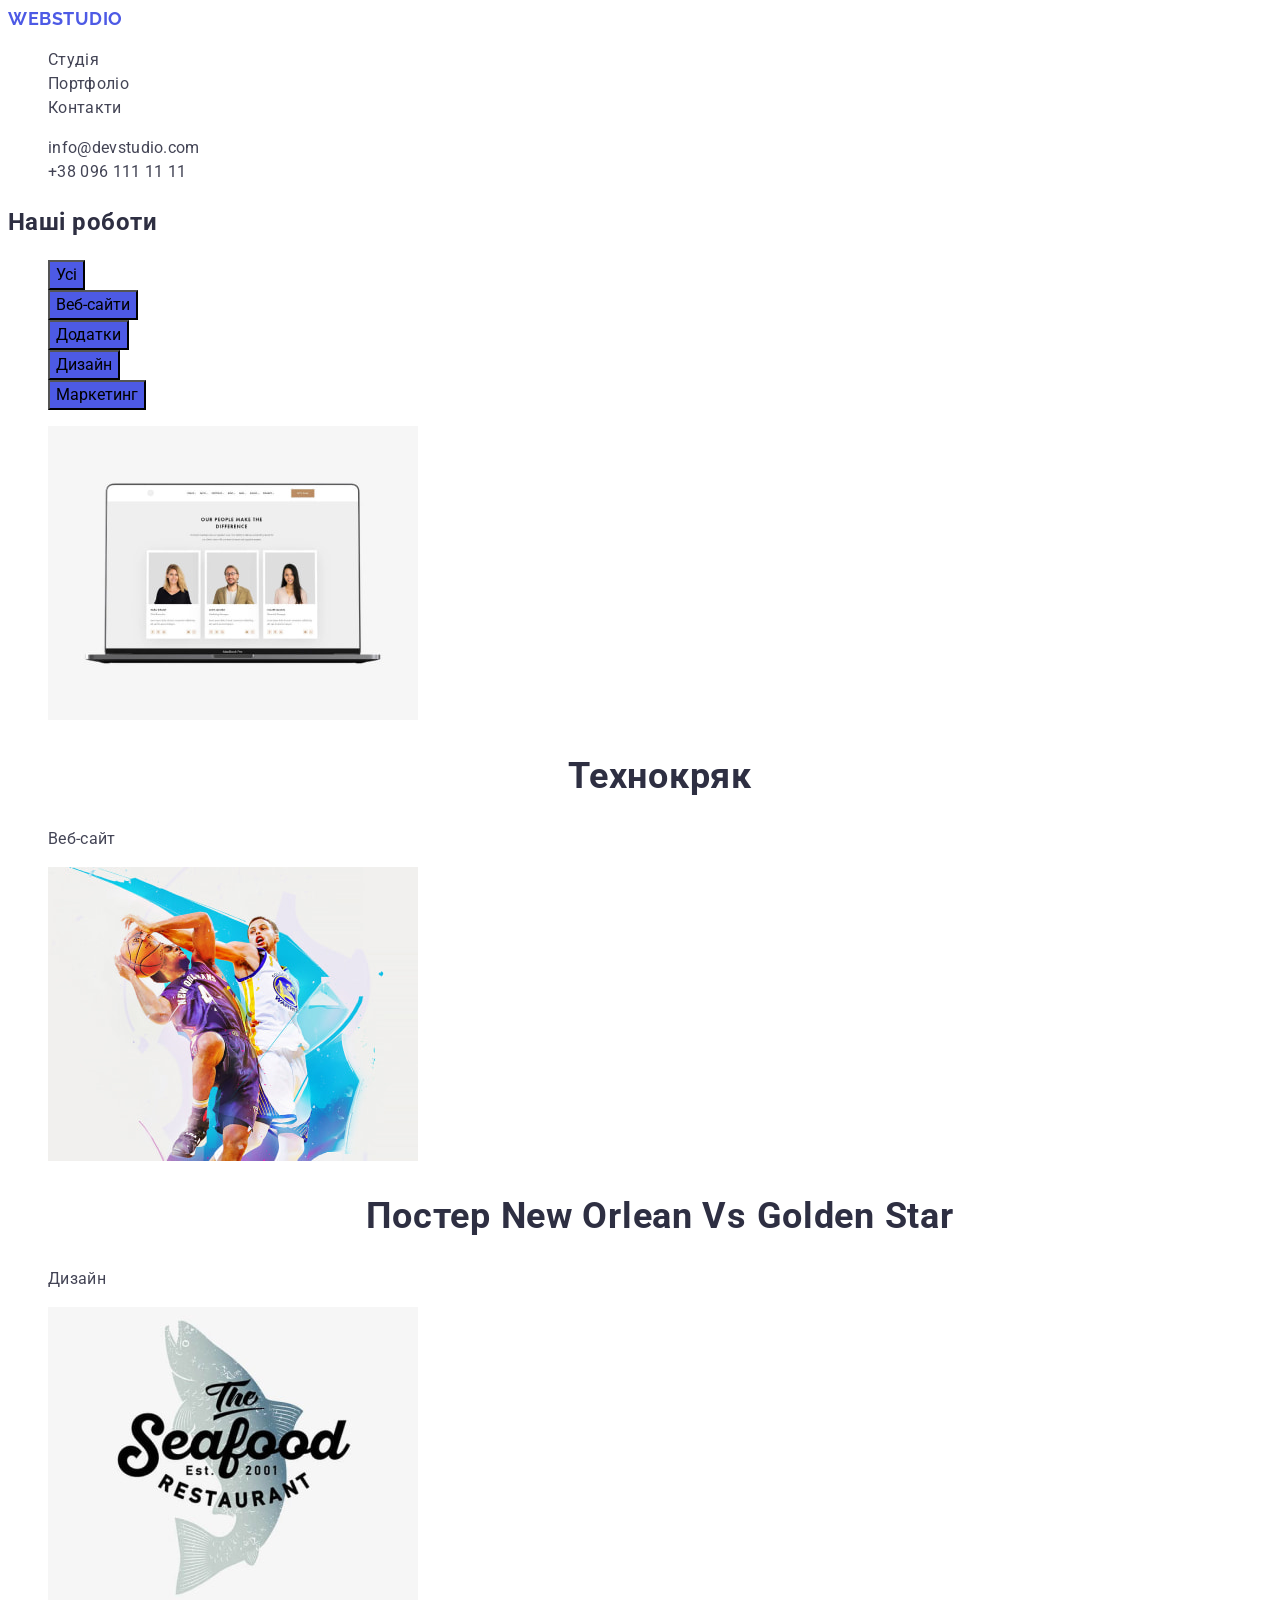
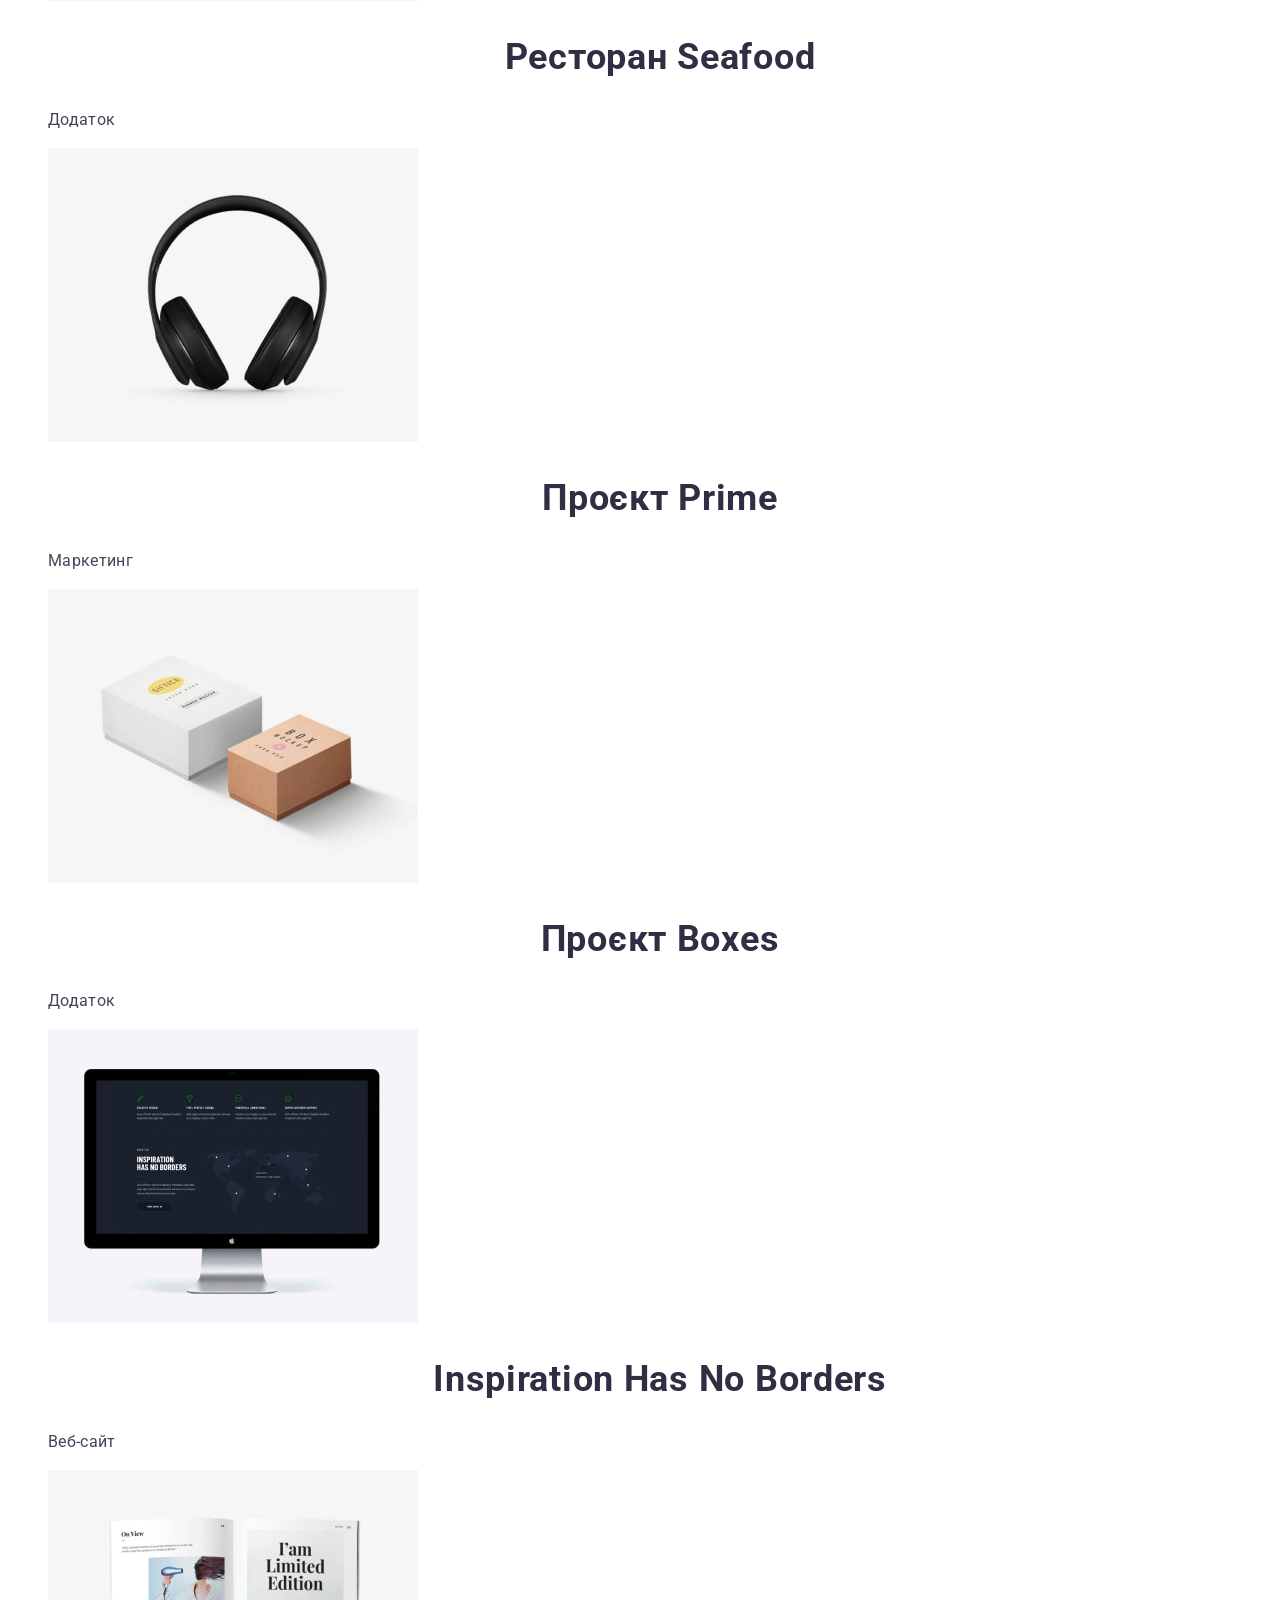
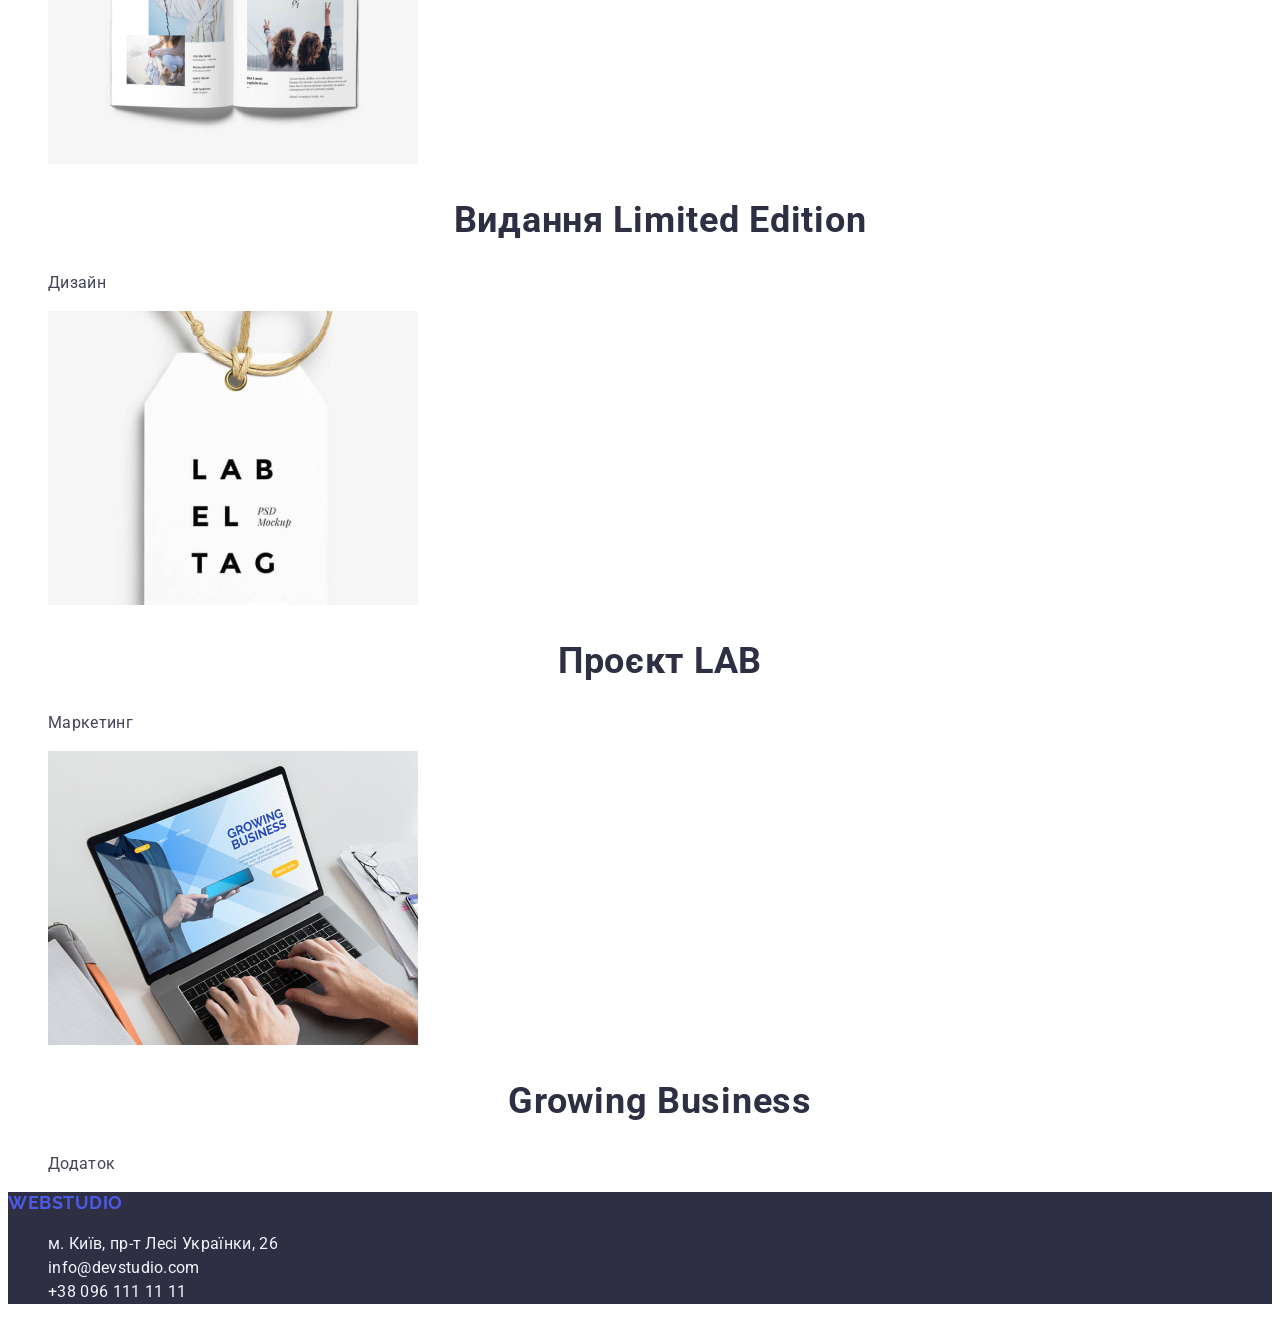
<file: portfolio.html>
<!DOCTYPE html>
<html lang="uk">
  <head>
    <meta charset="UTF-8" />
    <meta http-equiv="X-UA-Compatible" content="IE=edge" />
    <meta name="viewport" content="width=device-width, initial-scale=1.0" />
    <meta name="description" content="WebStudio - Ефективні рішення для вашого бізнесу" />
    <!-- Favicon start -->
    <link
      rel="apple-touch-icon"
      sizes="180x180"
      href="./images/favicon-package/apple-touch-icon.png"
    />
    <link
      rel="icon"
      type="image/png"
      sizes="32x32"
      href="./images/favicon-package/favicon-32x32.png"
    />
    <link
      rel="icon"
      type="image/png"
      sizes="16x16"
      href="./images/favicon-package/favicon-16x16.png"
    />
    <link rel="manifest" href="./images/favicon-package/site.webmanifest" />
    <link rel="mask-icon" href="./images/favicon-package/safari-pinned-tab.svg" color="#5bbad5" />
    <meta name="msapplication-TileColor" content="#da532c" />
    <meta name="theme-color" content="#ffffff" />
    <!-- Favicon end -->
    <link rel="preconnect" href="https://fonts.googleapis.com" />
    <link rel="preconnect" href="https://fonts.gstatic.com" crossorigin />
    <link
      href="https://fonts.googleapis.com/css2?family=Raleway:wght@700&family=Roboto:wght@400;500;700;900&display=swap"
      rel="stylesheet"
    />
    <title>WebStudio Portfolio</title>
    <link href="./css/styles.css" rel="stylesheet" />
  </head>
  <body>
    <!-- Шапка -->
    <header class="header">
      <nav class="nav">
        <a class="logo link" href="./index.html"><span class="logo-accent">Web</span>Studio</a>
        <ul class="menu-list list">
          <li class="menu-item"><a class="menu-link link" href="./index.html">Студія</a></li>
          <li class="menu-item">
            <a class="menu-link link current" href="./portfolio.html">Портфоліо</a>
          </li>
          <li class="menu-item"><a class="menu-link link" href="">Контакти</a></li>
        </ul>
      </nav>
      <ul class="contact-list list">
        <li class="contact-item">
          <a class="contact-link link" href="mailto:info@devstudio.com">info@devstudio.com</a>
        </li>
        <li class="contact-item">
          <a class="contact-link link" href="tel:+380961111111">+38 096 111 11 11</a>
        </li>
      </ul>
    </header>
    <!-- Основна частина -->
    <main>
      <section class="portfolio">
        <h1 class="visually-hidden">Наші роботи</h1>
        <ul class="portfolio-list list">
          <li class="portfolio-item"><button class="portfolio-btn" type="button">Усі</button></li>
          <li class="portfolio-item">
            <button class="portfolio-btn" type="button">Веб-сайти</button>
          </li>
          <li class="portfolio-item">
            <button class="portfolio-btn" type="button">Додатки</button>
          </li>
          <li class="portfolio-item">
            <button class="portfolio-btn" type="button">Дизайн</button>
          </li>
          <li class="portfolio-item">
            <button class="portfolio-btn" type="button">Маркетинг</button>
          </li>
        </ul>
        <ul class="works-list list">
          <li class="works-item">
            <img
              src="./images/portfolio/img.jpg"
              alt="зображення вебсайту"
              class="works-img"
              width="370"
              height="294"
            />
            <h2 class="works-title">Технокряк</h2>
            <p class="works-text">Веб-сайт</p>
          </li>
          <li class="works-item">
            <img
              src="./images/portfolio/img-2.jpg"
              alt="постер баскетбольної команди"
              class="works-img"
              width="370"
              height="294"
            />
            <h2 class="works-title">Постер New Orlean vs Golden Star</h2>
            <p class="works-text">Дизайн</p>
          </li>
          <li class="works-item">
            <img
              src="./images/portfolio/img-3.jpg"
              alt="логотип рибного ресторану"
              class="works-img"
              width="370"
              height="294"
            />
            <h2 class="works-title">Ресторан Seafood</h2>
            <p class="works-text">Додаток</p>
          </li>
          <li class="works-item">
            <img
              src="./images/portfolio/img-4.jpg"
              alt="навушники"
              class="works-img"
              width="370"
              height="294"
            />
            <h2 class="works-title">Проєкт Prime</h2>
            <p class="works-text">Маркетинг</p>
          </li>
          <li class="works-item">
            <img
              src="./images/portfolio/img-5.jpg"
              alt="дві коробки"
              class="works-img"
              width="370"
              height="294"
            />
            <h2 class="works-title">Проєкт Boxes</h2>
            <p class="works-text">Додаток</p>
          </li>
          <li class="works-item">
            <img
              src="./images/portfolio/img-6.jpg"
              alt="головна сторінка вебсайту"
              class="works-img"
              width="370"
              height="294"
            />
            <h2 class="works-title">Inspiration has no Borders</h2>
            <p class="works-text">Веб-сайт</p>
          </li>
          <li class="works-item">
            <img
              src="./images/portfolio/img-7.jpg"
              alt="книга"
              class="works-img"
              width="370"
              height="294"
            />
            <h2 class="works-title">Видання Limited Edition</h2>
            <p class="works-text">Дизайн</p>
          </li>
          <li class="works-item">
            <img
              src="./images/portfolio/img-8.jpg"
              alt="лейбл"
              class="works-img"
              width="370"
              height="294"
            />
            <h2 class="works-title">Проєкт LAB</h2>
            <p class="works-text">Маркетинг</p>
          </li>
          <li class="works-item">
            <img
              src="./images/portfolio/img-9.jpg"
              alt="превью бізнес-додатку"
              class="works-img"
              width="370"
              height="294"
            />
            <h2 class="works-title">Growing Business</h2>
            <p class="works-text">Додаток</p>
          </li>
        </ul>
      </section>
    </main>

    <!-- Підвал -->
    <footer class="footer">
      <a class="link logo" href="./index.html"
        ><span class="logo-accent">Web</span><span class="footer-logo">Studio</span></a
      >
      <address class="address">
        <ul class="address-list list">
          <li class="address-item">
            <a
              class="address-link link map"
              href="https://www.google.com.ua/maps/place/бул.+Леси+Украинки,+26,+Киев,+02000/@50.4265841,30.5361971,17z"
              target="_blank"
              rel="noreferrer noopener nofollow"
              >м. Київ, пр-т Лесі Українки, 26</a
            >
          </li>
          <li class="address-item">
            <a class="address-link link mail" href="mailto:info@devstudio.com"
              >info@devstudio.com</a
            >
          </li>
          <li class="address-item">
            <a class="address-link link tel" href="tel:+380961111111">+38 096 111 11 11</a>
          </li>
        </ul>
      </address>
    </footer>
  </body>
</html>
</file>
<file: css/styles.css>
:root {
  --base-font-family: "Roboto", sans-serif;
  --logo-font-family: "Raleway", sans-serif;

  --primary-text-color: #434455;
  --secondary-text-color: #2e2f42;
  --white-text-color: #fff;
  --primary-accent-color: #4d5ae5;
  --secondary-accent-color: #404bbf;
  --light-background-accent-color: #f4f4fd;
}

/*#region Global Styles */
body {
  background-color: var(--white-text-color);
  font-family: var(--base-font-family);
  color: var(--primary-text-color);
  font-size: 16px;
  line-height: 1.5;
  letter-spacing: 0.02em;
}

h1,
h2,
h3 {
  color: var(--secondary-text-color);
  letter-spacing: 0.02em;
}

h2 {
  font-size: 36px;
  line-height: 1.11;
  text-align: center;
  text-transform: capitalize;
}

h3 {
  font-weight: 500;
  font-size: 20px;
  line-height: 1.2;
}

a {
  text-decoration: none;
  color: inherit;
}

button {
  cursor: pointer;
  font-family: var(--base-font-family);
  font-size: 16px;
  line-height: 1.5;

  background-color: var(--primary-accent-color);
}

button:hover,
button:focus {
  background-color: var(--secondary-accent-color);
}

ul {
  list-style: none;
}

address {
  font-style: normal;
}

/*#endregion*/

/*#region Common Classes  Styles */
/*#endregion*/

/*#region Logo Styles */
.logo {
  font-family: var(--logo-font-family);
  font-weight: 700;
  font-size: 18px;
  line-height: 1.17;
  letter-spacing: 0.03em;
  text-transform: uppercase;
  color: var(--primary-accent-color);
}

.header-logo-accent {
  color: var(--secondary-text-color);
}

.footer-logo-accent {
  color: var(--light-background-accent-color);
}
/*#endregion*/

/*#region Header Styles */
.header-link:hover,
.header-link:focus {
  color: var(--secondary-accent-color);
}

.header-nav-link {
  font-weight: 500;
  color: var(--secondary-text-color);
}
/*#endregion*/

/*#region Hero Styles */
.hero {
  background-color: var(--secondary-text-color);
  color: var(--white-text-color);
}

.hero-header {
  color: inherit;
  font-size: 56px;
  line-height: 1.07;
  text-align: center;
}

.hero-button {
  color: inherit;
  font-weight: 500;
  letter-spacing: 0.04em;
}
/*#endregion*/

/*#region Team Styles */
.team {
  background-color: var(--light-background-accent-color);
}

.team-list-header {
  text-align: center;
}

.team-list-item {
  background-color: var(--white-text-color);
}

.team-list-text {
  text-align: center;
}
/*#endregion*/

/*#region Footer Styles */
.footer {
  background-color: var(--secondary-text-color);
  color: var(--light-background-accent-color);
}
/*#endregion*/
</file>
